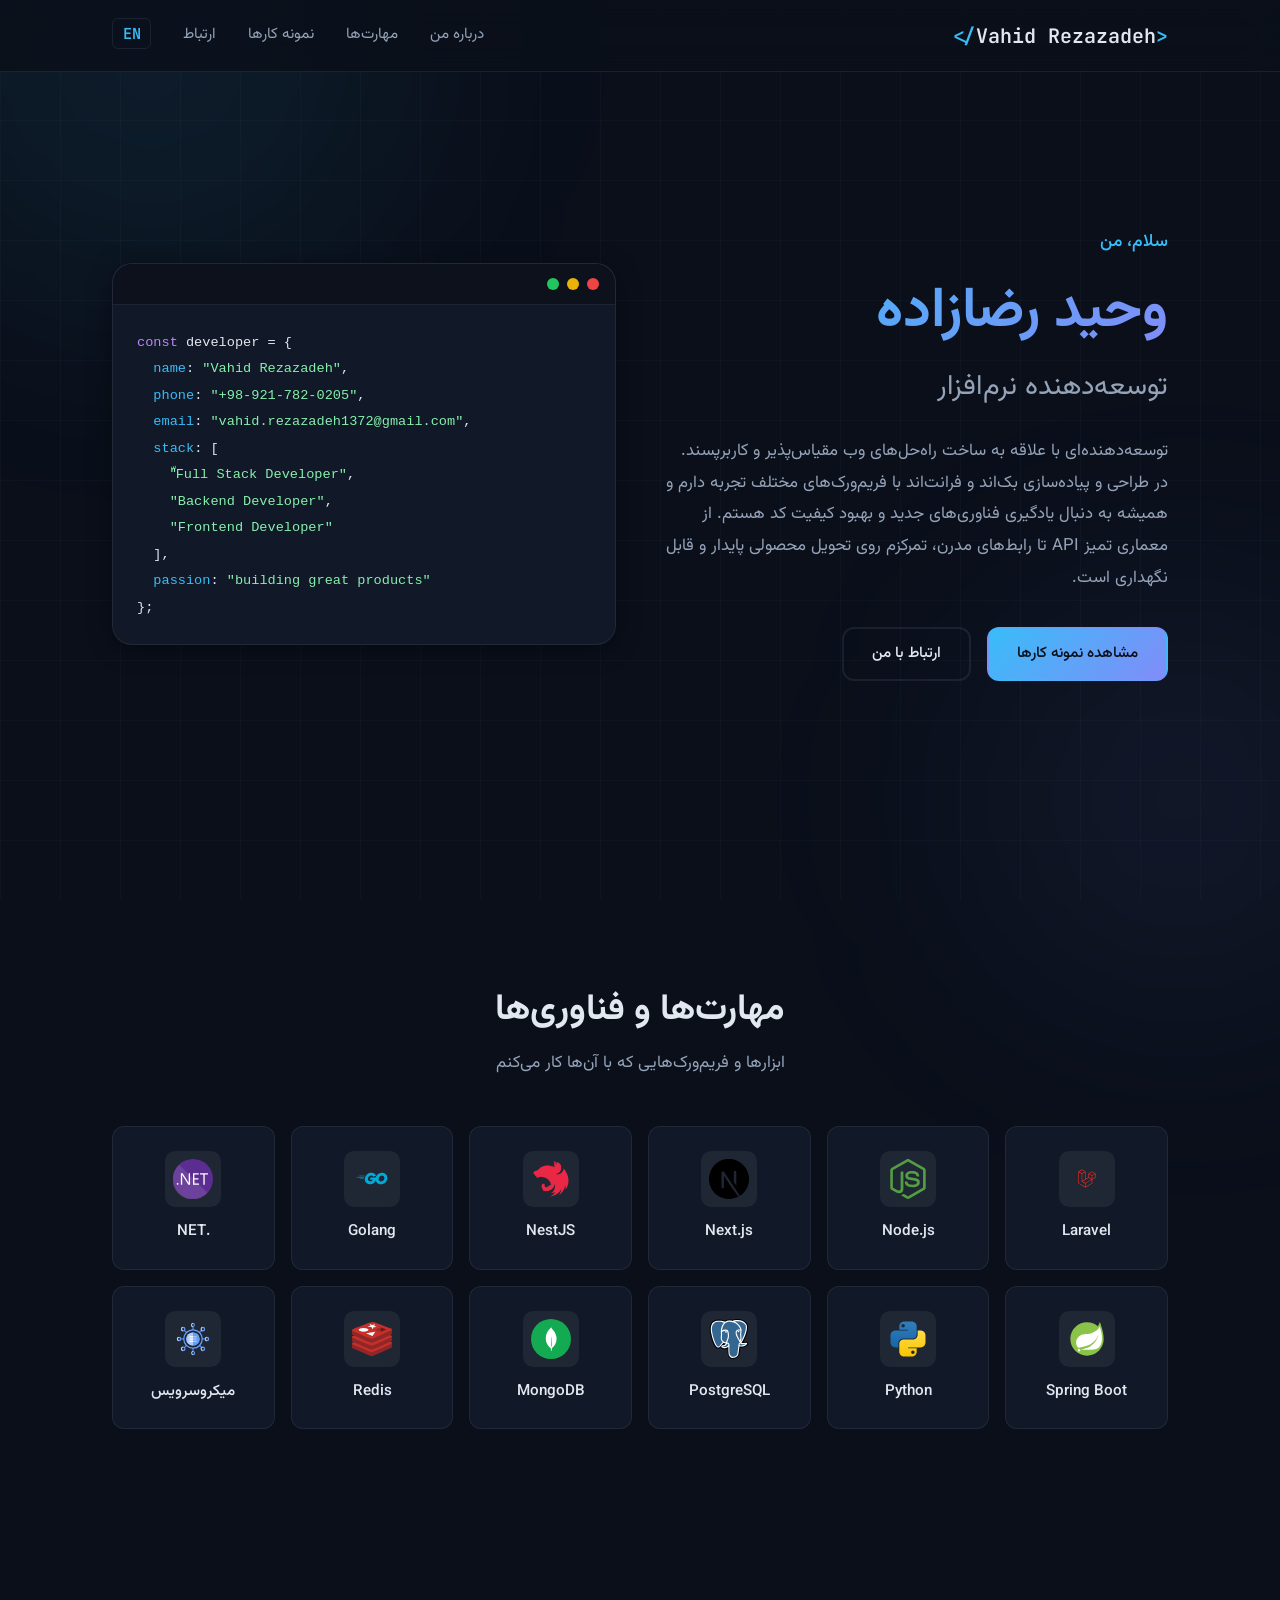
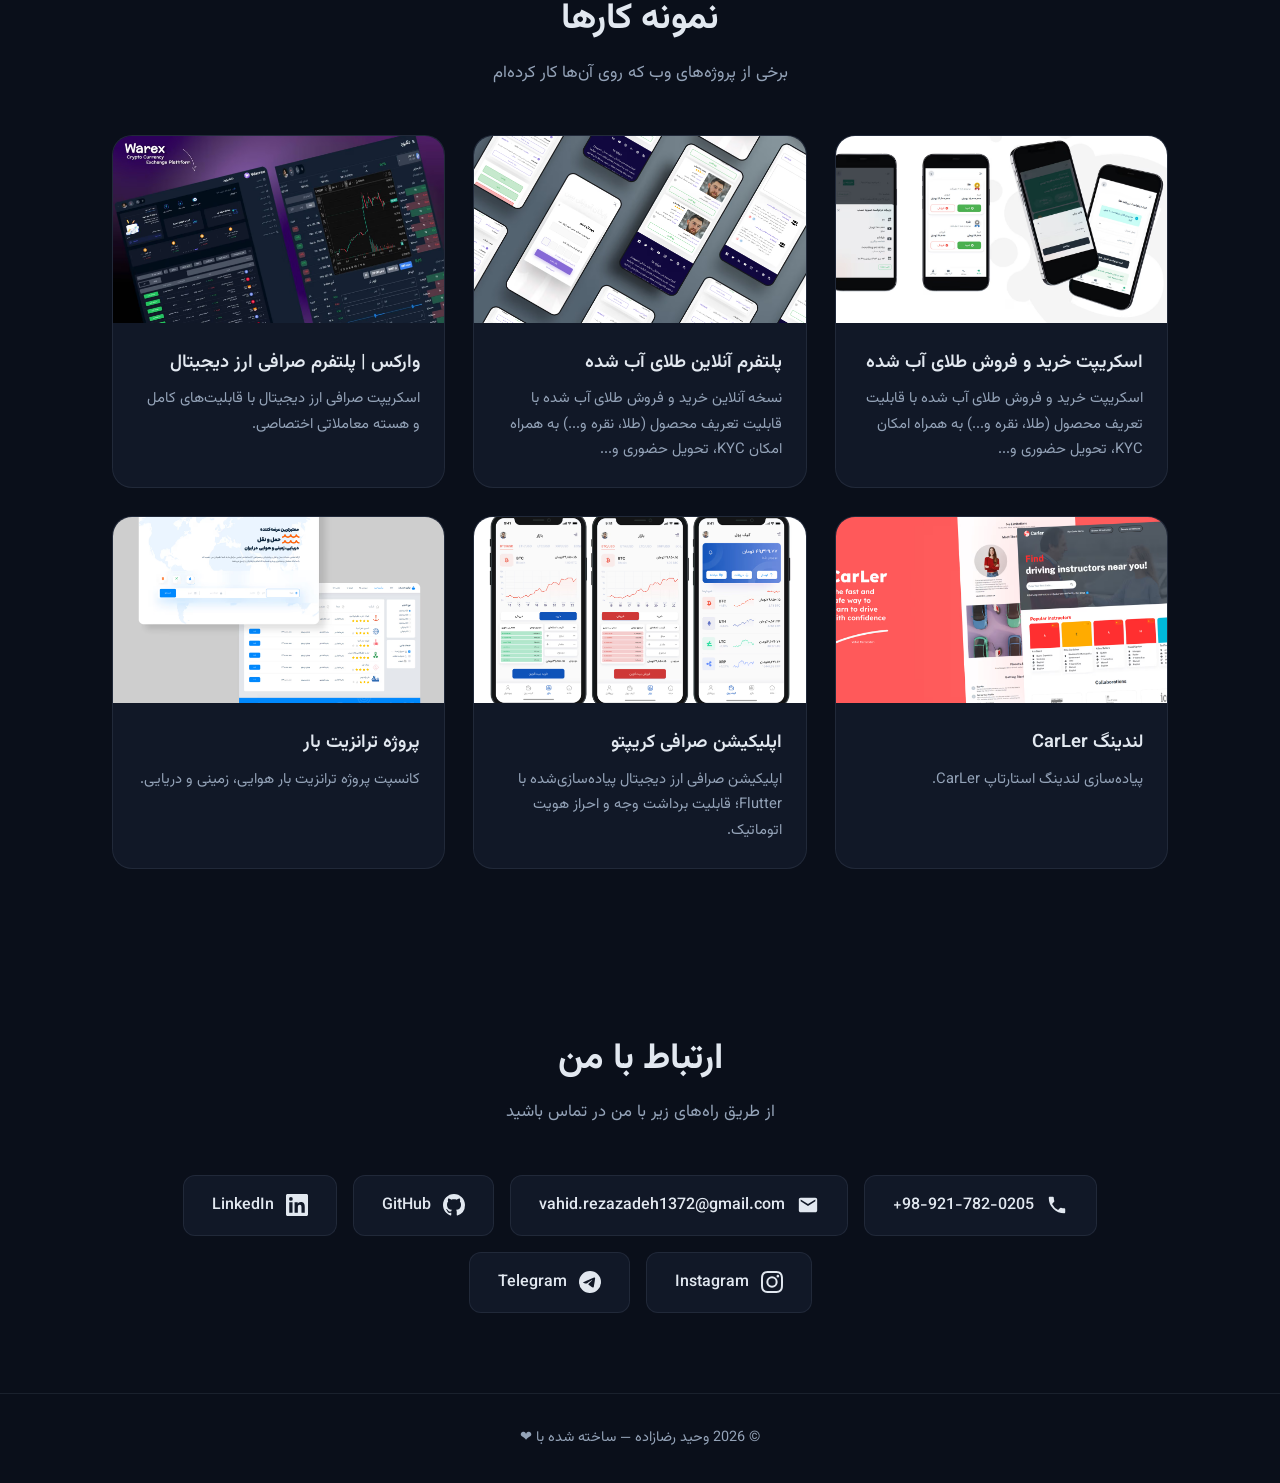
<file: index.html>
<!DOCTYPE html>
<html lang="fa" dir="rtl">
<head>
  <meta charset="UTF-8">
  <meta name="viewport" content="width=device-width, initial-scale=1.0, viewport-fit=cover">
  <meta name="description" content="وحید رضازاده، توسعه‌دهنده نرم‌افزار و برنامه‌نویس فول‌استک. تخصص در Laravel، Node.js، Next.js، Golang، .NET و Java Spring Boot. مشاهده نمونه کارها و راه‌های ارتباطی.">
  <meta name="author" content="وحید رضازاده">
  <meta name="robots" content="index, follow">
  <meta name="theme-color" content="#0a0f1a">
  <title>وحید رضازاده | توسعه‌دهنده و برنامه‌نویس نرم‌افزار</title>

  <link rel="canonical" href="https://vahidrezazadeh.github.io/">
  <link rel="alternate" hreflang="fa" href="https://vahidrezazadeh.github.io/">
  <link rel="alternate" hreflang="en" href="https://vahidrezazadeh.github.io/en/">
  <link rel="alternate" hreflang="x-default" href="https://vahidrezazadeh.github.io/">
  <link rel="icon" href="images/favicon.svg" type="image/svg+xml">
  <link rel="apple-touch-icon" href="images/favicon.svg">

  <meta property="og:type" content="profile">
  <meta property="og:locale" content="fa_IR">
  <meta property="og:locale:alternate" content="en_US">
  <meta property="og:site_name" content="وحید رضازاده">
  <meta property="og:title" content="وحید رضازاده | توسعه‌دهنده و برنامه‌نویس نرم‌افزار">
  <meta property="og:description" content="توسعه‌دهنده فول‌استک با تخصص در Laravel، Node.js، Next.js، Golang، .NET و Spring Boot. نمونه کارها و اطلاعات تماس.">
  <meta property="og:url" content="https://vahidrezazadeh.github.io/">
  <meta property="og:image" content="https://vahidrezazadeh.github.io/images/og-image.svg">
  <meta property="og:image:width" content="1200">
  <meta property="og:image:height" content="630">
  <meta property="og:image:alt" content="وحید رضازاده — توسعه‌دهنده نرم‌افزار">
  <meta property="profile:first_name" content="وحید">
  <meta property="profile:last_name" content="رضازاده">
  <meta property="profile:username" content="vahidrezazadeh">

  <meta name="twitter:card" content="summary_large_image">
  <meta name="twitter:title" content="وحید رضازاده | توسعه‌دهنده و برنامه‌نویس نرم‌افزار">
  <meta name="twitter:description" content="توسعه‌دهنده فول‌استک با تخصص در Laravel، Node.js، Next.js، Golang، .NET و Spring Boot.">
  <meta name="twitter:image" content="https://vahidrezazadeh.github.io/images/og-image.svg">
  <meta name="twitter:image:alt" content="وحید رضازاده — توسعه‌دهنده نرم‌افزار">

  <link rel="me" href="https://github.com/vahidrezazadeh">
  <link rel="me" href="https://linkedin.com/in/vahidrezazadeh">
  <link rel="me" href="https://instagram.com/vahidrezazadeh.dev">
  <link rel="me" href="https://t.me/vahidrezazadeh">

  <link rel="preconnect" href="https://fonts.googleapis.com">
  <link rel="preconnect" href="https://fonts.gstatic.com" crossorigin>
  <link href="https://fonts.googleapis.com/css2?family=Vazirmatn:wght@300;400;500;600;700&family=JetBrains+Mono:wght@400;500&display=swap" rel="stylesheet">
  <link rel="stylesheet" href="css/style.css">

  <script type="application/ld+json">
  {
    "@context": "https://schema.org",
    "@graph": [
      {
        "@type": "WebSite",
        "@id": "https://vahidrezazadeh.github.io/#website",
        "url": "https://vahidrezazadeh.github.io/",
        "name": "وحید رضازاده",
        "description": "وبسایت شخصی وحید رضازاده، توسعه‌دهنده نرم‌افزار",
        "inLanguage": "fa-IR"
      },
      {
        "@type": "ProfilePage",
        "@id": "https://vahidrezazadeh.github.io/#profile",
        "url": "https://vahidrezazadeh.github.io/",
        "name": "وحید رضازاده | توسعه‌دهنده نرم‌افزار",
        "isPartOf": { "@id": "https://vahidrezazadeh.github.io/#website" },
        "about": { "@id": "https://vahidrezazadeh.github.io/#person" },
        "inLanguage": "fa-IR"
      },
      {
        "@type": "Person",
        "@id": "https://vahidrezazadeh.github.io/#person",
        "name": "وحید رضازاده",
        "alternateName": "Vahid Rezazadeh",
        "url": "https://vahidrezazadeh.github.io/",
        "image": "https://vahidrezazadeh.github.io/images/og-image.svg",
        "jobTitle": "توسعه‌دهنده نرم‌افزار",
        "description": "توسعه‌دهنده فول‌استک با تجربه در Laravel، Node.js، Next.js، Golang، .NET و Java Spring Boot",
        "telephone": "+98-921-782-0205",
        "email": "vahid.rezazadeh1372@gmail.com",
        "knowsAbout": [
          "Laravel",
          "Node.js",
          "Next.js",
          "Golang",
          ".NET",
          "Java Spring Boot",
          "Python",
          "NestJS",
          "PostgreSQL",
          "MongoDB",
          "Redis",
          "Microservices",
          "Web Development",
          "Backend Development",
          "Frontend Development"
        ],
        "sameAs": [
          "https://github.com/vahidrezazadeh",
          "https://linkedin.com/in/vahidrezazadeh",
          "https://instagram.com/vahidrezazadeh.dev",
          "https://t.me/vahidrezazadeh"
        ]
      }
    ]
  }
  </script>
</head>
<body>
  <div class="bg-grid" aria-hidden="true"></div>
  <div class="bg-glow bg-glow--1" aria-hidden="true"></div>
  <div class="bg-glow bg-glow--2" aria-hidden="true"></div>

  <header class="header">
    <nav class="nav container">
      <a href="https://vahidrezazadeh.github.io/" class="logo" aria-label="صفحه اصلی">
        <span class="logo__bracket">&lt;</span>Vahid Rezazadeh<span class="logo__bracket">/&gt;</span>
      </a>
      <button class="nav__toggle" aria-label="منوی ناوبری" aria-expanded="false">
        <span></span>
        <span></span>
        <span></span>
      </button>
      <ul class="nav__links">
        <li><a href="#about">درباره من</a></li>
        <li><a href="#skills">مهارت‌ها</a></li>
        <li><a href="#projects">نمونه کارها</a></li>
        <li><a href="#contact">ارتباط</a></li>
        <li><a href="en" class="lang-switch" hreflang="en" lang="en">EN</a></li>
      </ul>
    </nav>
  </header>

  <main>
    <section class="hero container">
      <div class="hero__content">
        <p class="hero__greeting">سلام، من</p>
        <h1 class="hero__name">وحید رضازاده</h1>
        <p class="hero__role">توسعه‌دهنده نرم‌افزار</p>
        <p class="hero__intro" id="about">
          توسعه‌دهنده‌ای با علاقه به ساخت راه‌حل‌های وب مقیاس‌پذیر و کاربرپسند. در طراحی و پیاده‌سازی
          بک‌اند و فرانت‌اند با فریم‌ورک‌های مختلف تجربه دارم و همیشه به دنبال یادگیری فناوری‌های جدید
          و بهبود کیفیت کد هستم. از معماری تمیز API تا رابط‌های مدرن، تمرکزم روی تحویل محصولی پایدار
          و قابل نگهداری است.
        </p>
        <div class="hero__actions">
          <a href="#projects" class="btn btn--primary">مشاهده نمونه کارها</a>
          <a href="#contact" class="btn btn--outline">ارتباط با من</a>
        </div>
      </div>
      <div class="hero__visual" aria-hidden="true">
        <div class="code-window">
          <div class="code-window__bar">  
            <span></span><span></span><span></span>
          </div>
          <pre class="code-window__body"><code><span class="kw">const</span> developer = {
  <span class="prop">name</span>: <span class="str">"Vahid Rezazadeh"</span>,
  <span class="prop">phone</span>: <span class="str">"+98-921-782-0205"</span>,
  <span class="prop">email</span>: <span class="str">"vahid.rezazadeh1372@gmail.com"</span>,
  <span class="prop">stack</span>: [
    <span class="str">"ّFull Stack Developer"</span>,
    <span class="str">"Backend Developer"</span>,
    <span class="str">"Frontend Developer"</span>
  ],
  <span class="prop">passion</span>: <span class="str">"building great products"</span>
};</code></pre>
        </div>
      </div>
    </section>

    <section class="skills section" id="skills">
      <div class="container">
        <h2 class="section__title">مهارت‌ها و فناوری‌ها</h2>
        <p class="section__subtitle">ابزارها و فریم‌ورک‌هایی که با آن‌ها کار می‌کنم</p>
        <ul class="skills__grid">
          <li class="skill-card">
            <div class="skill-card__icon">
              <img src="images/skills/laravel.svg" alt="Laravel" width="48" height="48" loading="lazy">
            </div>
            <span class="skill-card__name">Laravel</span>
          </li>
          <li class="skill-card">
            <div class="skill-card__icon">
              <img src="images/skills/nodejs.svg" alt="Node.js" width="48" height="48" loading="lazy">
            </div>
            <span class="skill-card__name">Node.js</span>
          </li>
          <li class="skill-card">
            <div class="skill-card__icon">
              <img src="images/skills/nextjs.svg" alt="Next.js" width="48" height="48" loading="lazy">
            </div>
            <span class="skill-card__name">Next.js</span>
          </li>
          <li class="skill-card">
            <div class="skill-card__icon">
              <img src="images/skills/nestjs.svg" alt="NestJS" width="48" height="48" loading="lazy">
            </div>
            <span class="skill-card__name">NestJS</span>
          </li>
          <li class="skill-card">
            <div class="skill-card__icon">
              <img src="images/skills/golang.svg" alt="Golang" width="48" height="48" loading="lazy">
            </div>
            <span class="skill-card__name">Golang</span>
          </li>
          <li class="skill-card">
            <div class="skill-card__icon">
              <img src="images/skills/dotnet.svg" alt=".NET" width="48" height="48" loading="lazy">
            </div>
            <span class="skill-card__name">.NET</span>
          </li>
          <li class="skill-card">
            <div class="skill-card__icon">
              <img src="images/skills/spring.svg" alt="Spring Boot" width="48" height="48" loading="lazy">
            </div>
            <span class="skill-card__name">Spring Boot</span>
          </li>
          <li class="skill-card">
            <div class="skill-card__icon">
              <img src="images/skills/python.svg" alt="Python" width="48" height="48" loading="lazy">
            </div>
            <span class="skill-card__name">Python</span>
          </li>
          <li class="skill-card">
            <div class="skill-card__icon">
              <img src="images/skills/postgresql.svg" alt="PostgreSQL" width="48" height="48" loading="lazy">
            </div>
            <span class="skill-card__name">PostgreSQL</span>
          </li>
          <li class="skill-card">
            <div class="skill-card__icon">
              <img src="images/skills/mongodb.svg" alt="MongoDB" width="48" height="48" loading="lazy">
            </div>
            <span class="skill-card__name">MongoDB</span>
          </li>
          <li class="skill-card">
            <div class="skill-card__icon">
              <img src="images/skills/redis.svg" alt="Redis" width="48" height="48" loading="lazy">
            </div>
            <span class="skill-card__name">Redis</span>
          </li>
          <li class="skill-card">
            <div class="skill-card__icon">
              <img src="images/skills/microservice.svg" alt="میکروسرویس" width="48" height="48" loading="lazy">
            </div>
            <span class="skill-card__name">میکروسرویس</span>
          </li>
        </ul>
      </div>
    </section>

    <section class="projects section" id="projects">
      <div class="container">
        <h2 class="section__title">نمونه کارها</h2>
        <p class="section__subtitle">برخی از پروژه‌های وب که روی آن‌ها کار کرده‌ام</p>
        <div class="projects__grid">

          <article class="project-card">
            <div class="project-card__image">
              <img src="images/projects/gold.avif" alt="اسکریپت خرید و فروش طلای آب شده" width="600" height="340" loading="lazy">
            </div>
            <div class="project-card__body">
              <h3 class="project-card__title">اسکریپت خرید و فروش طلای آب شده</h3>
              <p class="project-card__desc">
                اسکریپت خرید و فروش طلای آب شده با قابلیت تعریف محصول (طلا، نقره و...) به همراه
                امکان KYC، تحویل حضوری و...
              </p>
            </div>
          </article>

          <article class="project-card">
            <div class="project-card__image">
              <img src="images/projects/online.avif" alt="پلتفرم آنلاین خرید و فروش طلای آب شده" width="600" height="340" loading="lazy">
            </div>
            <div class="project-card__body">
              <h3 class="project-card__title">پلتفرم آنلاین طلای آب شده</h3>
              <p class="project-card__desc">
                نسخه آنلاین خرید و فروش طلای آب شده با قابلیت تعریف محصول (طلا، نقره و...) به همراه
                امکان KYC، تحویل حضوری و...
              </p>
            </div>
          </article>

          <article class="project-card">
            <div class="project-card__image">
              <img src="images/projects/exchange.avif" alt="وارکس — پلتفرم صرافی ارز دیجیتال" width="600" height="340" loading="lazy">
            </div>
            <div class="project-card__body">
              <h3 class="project-card__title">وارکس | پلتفرم صرافی ارز دیجیتال</h3>
              <p class="project-card__desc">
                اسکریپت صرافی ارز دیجیتال با قابلیت‌های کامل و هسته معاملاتی اختصاصی.
              </p>
            </div>
          </article>

          <article class="project-card">
            <div class="project-card__image">
              <img src="images/projects/carler.avif" alt="لندینگ استارتاپ CarLer" width="600" height="340" loading="lazy">
            </div>
            <div class="project-card__body">
              <h3 class="project-card__title">لندینگ CarLer</h3>
              <p class="project-card__desc">
                پیاده‌سازی لندینگ استارتاپ CarLer.
              </p>
            </div>
          </article>

          <article class="project-card">
            <div class="project-card__image">
              <img src="images/projects/exchange-app.avif" alt="اپلیکیشن صرافی کریپتو" width="600" height="340" loading="lazy">
            </div>
            <div class="project-card__body">
              <h3 class="project-card__title">اپلیکیشن صرافی کریپتو</h3>
              <p class="project-card__desc">
                اپلیکیشن صرافی ارز دیجیتال پیاده‌سازی‌شده با Flutter؛ قابلیت برداشت وجه
                و احراز هویت اتوماتیک.
              </p>
            </div>
          </article>

          <article class="project-card">
            <div class="project-card__image">
              <img src="images/projects/transit.avif" alt="پروژه ترانزیت بار" width="600" height="340" loading="lazy">
            </div>
            <div class="project-card__body">
              <h3 class="project-card__title">پروژه ترانزیت بار</h3>
              <p class="project-card__desc">
                کانسپت پروژه ترانزیت بار هوایی، زمینی و دریایی.
              </p>
            </div>
          </article>

        </div>
      </div>
    </section>

    <section class="contact section" id="contact">
      <div class="container">
        <h2 class="section__title">ارتباط با من</h2>
        <p class="section__subtitle">از طریق راه‌های زیر با من در تماس باشید</p>
        <div class="social-links">
          <a href="tel:+989217820205" class="social-link" aria-label="تماس تلفنی">
            <svg viewBox="0 0 24 24" fill="currentColor" aria-hidden="true"><path d="M6.62 10.79a15.05 15.05 0 006.59 6.59l2.2-2.2a1 1 0 011.01-.24 11.36 11.36 0 003.56.57 1 1 0 011 1V20a1 1 0 01-1 1A17 17 0 013 4a1 1 0 011-1h3.5a1 1 0 011 1 11.36 11.36 0 00.57 3.56 1 1 0 01-.25 1.01l-2.2 2.22z"/></svg>
            <span class="ltr">+98-921-782-0205</span>
          </a>
          <a href="mailto:vahid.rezazadeh1372@gmail.com" class="social-link" aria-label="ایمیل">
            <svg viewBox="0 0 24 24" fill="currentColor" aria-hidden="true"><path d="M20 4H4c-1.1 0-2 .9-2 2v12c0 1.1.9 2 2 2h16c1.1 0 2-.9 2-2V6c0-1.1-.9-2-2-2zm0 4l-8 5-8-5V6l8 5 8-5v2z"/></svg>
            <span class="ltr">vahid.rezazadeh1372@gmail.com</span>
          </a>
          <a href="https://github.com/vahidrezazadeh" class="social-link" target="_blank" rel="noopener noreferrer" aria-label="GitHub">
            <svg viewBox="0 0 24 24" fill="currentColor" aria-hidden="true"><path d="M12 0C5.37 0 0 5.37 0 12c0 5.31 3.435 9.795 8.205 11.385.6.105.825-.255.825-.57 0-.285-.015-1.23-.015-2.235-3.015.555-3.795-.735-4.035-1.41-.135-.345-.72-1.41-1.23-1.695-.42-.225-1.02-.78-.015-.795.945-.015 1.62.87 1.845 1.23 1.08 1.815 2.805 1.305 3.495.99.105-.78.42-1.305.765-1.605-2.67-.3-5.46-1.335-5.46-5.925 0-1.305.465-2.385 1.23-3.225-.12-.3-.54-1.53.12-3.18 0 0 1.005-.315 3.3 1.23.96-.27 1.98-.405 3-.405s2.04.135 3 .405c2.295-1.56 3.3-1.23 3.3-1.23.66 1.65.24 2.88.12 3.18.765.84 1.23 1.905 1.23 3.225 0 4.605-2.805 5.625-5.475 5.925.435.375.81 1.095.81 2.22 0 1.605-.015 2.895-.015 3.3 0 .315.225.69.825.57A12.02 12.02 0 0024 12c0-6.63-5.37-12-12-12z"/></svg>
            <span>GitHub</span>
          </a>
          <a href="https://linkedin.com/in/vahidrezazadeh" class="social-link" target="_blank" rel="noopener noreferrer" aria-label="LinkedIn">
            <svg viewBox="0 0 24 24" fill="currentColor" aria-hidden="true"><path d="M20.447 20.452h-3.554v-5.569c0-1.328-.027-3.037-1.852-3.037-1.853 0-2.136 1.445-2.136 2.939v5.667H9.351V9h3.414v1.561h.046c.477-.9 1.637-1.85 3.37-1.85 3.601 0 4.267 2.37 4.267 5.455v6.286zM5.337 7.433a2.062 2.062 0 01-2.063-2.065 2.064 2.064 0 112.063 2.065zm1.782 13.019H3.555V9h3.564v11.452zM22.225 0H1.771C.792 0 0 .774 0 1.729v20.542C0 23.227.792 24 1.771 24h20.451C23.2 24 24 23.227 24 22.271V1.729C24 .774 23.2 0 22.222 0h.003z"/></svg>
            <span>LinkedIn</span>
          </a>
          <a href="https://instagram.com/vahidrezazadeh.dev" class="social-link" target="_blank" rel="noopener noreferrer" aria-label="Instagram">
            <svg viewBox="0 0 24 24" fill="currentColor" aria-hidden="true"><path d="M12 2.163c3.204 0 3.584.012 4.85.07 3.252.148 4.771 1.691 4.919 4.919.058 1.265.069 1.645.069 4.849 0 3.205-.012 3.584-.069 4.849-.149 3.225-1.664 4.771-4.919 4.919-1.266.058-1.644.07-4.85.07-3.204 0-3.584-.012-4.849-.07-3.26-.149-4.771-1.699-4.919-4.92-.058-1.265-.07-1.644-.07-4.849 0-3.204.013-3.583.07-4.849.149-3.227 1.664-4.771 4.919-4.919 1.266-.057 1.645-.069 4.849-.069zM12 0C8.741 0 8.333.014 7.053.072 2.695.272.273 2.69.073 7.052.014 8.333 0 8.741 0 12c0 3.259.014 3.668.072 4.948.2 4.358 2.618 6.78 6.98 6.98C8.333 23.986 8.741 24 12 24c3.259 0 3.668-.014 4.948-.072 4.354-.2 6.782-2.618 6.979-6.98.059-1.28.073-1.689.073-4.948 0-3.259-.014-3.667-.072-4.947-.196-4.354-2.617-6.78-6.979-6.98C15.668.014 15.259 0 12 0zm0 5.838a6.162 6.162 0 100 12.324 6.162 6.162 0 000-12.324zM12 16a4 4 0 110-8 4 4 0 010 8zm6.406-11.845a1.44 1.44 0 100 2.881 1.44 1.44 0 000-2.881z"/></svg>
            <span>Instagram</span>
          </a>
          <a href="https://t.me/vahidrezazadeh" class="social-link" target="_blank" rel="noopener noreferrer" aria-label="Telegram">
            <svg viewBox="0 0 24 24" fill="currentColor" aria-hidden="true"><path d="M11.944 0A12 12 0 000 12a12 12 0 0012 12 12 12 0 0012-12A12 12 0 0012 0a12 12 0 00-.056 0zm4.962 7.224c.1-.002.321.023.465.14a.506.506 0 01.171.325c.016.093.036.306.02.472-.18 1.898-.962 6.502-1.36 8.627-.168.9-.499 1.201-.82 1.23-.696.065-1.225-.46-1.9-.902-1.056-.693-1.653-1.124-2.678-1.8-1.185-.78-.417-1.21.258-1.91.177-.184 3.247-2.977 3.307-3.23.007-.032.014-.15-.056-.212s-.174-.041-.249-.024c-.106.024-1.793 1.14-5.061 3.345-.48.33-.913.49-1.302.48-.428-.008-1.252-.241-1.865-.44-.752-.245-1.349-.374-1.297-.789.027-.216.325-.437.893-.663 3.498-1.524 5.83-2.529 6.998-3.014 3.332-1.386 4.025-1.627 4.476-1.635z"/></svg>
            <span>Telegram</span>
          </a>
        </div>
      </div>
    </section>
  </main>

  <footer class="footer">
    <div class="container">
      <p>&copy; <span id="year"></span> وحید رضازاده — ساخته شده با ❤️</p>
    </div>
  </footer>

  <script src="js/main.js"></script>
</body>
</html>
</file>
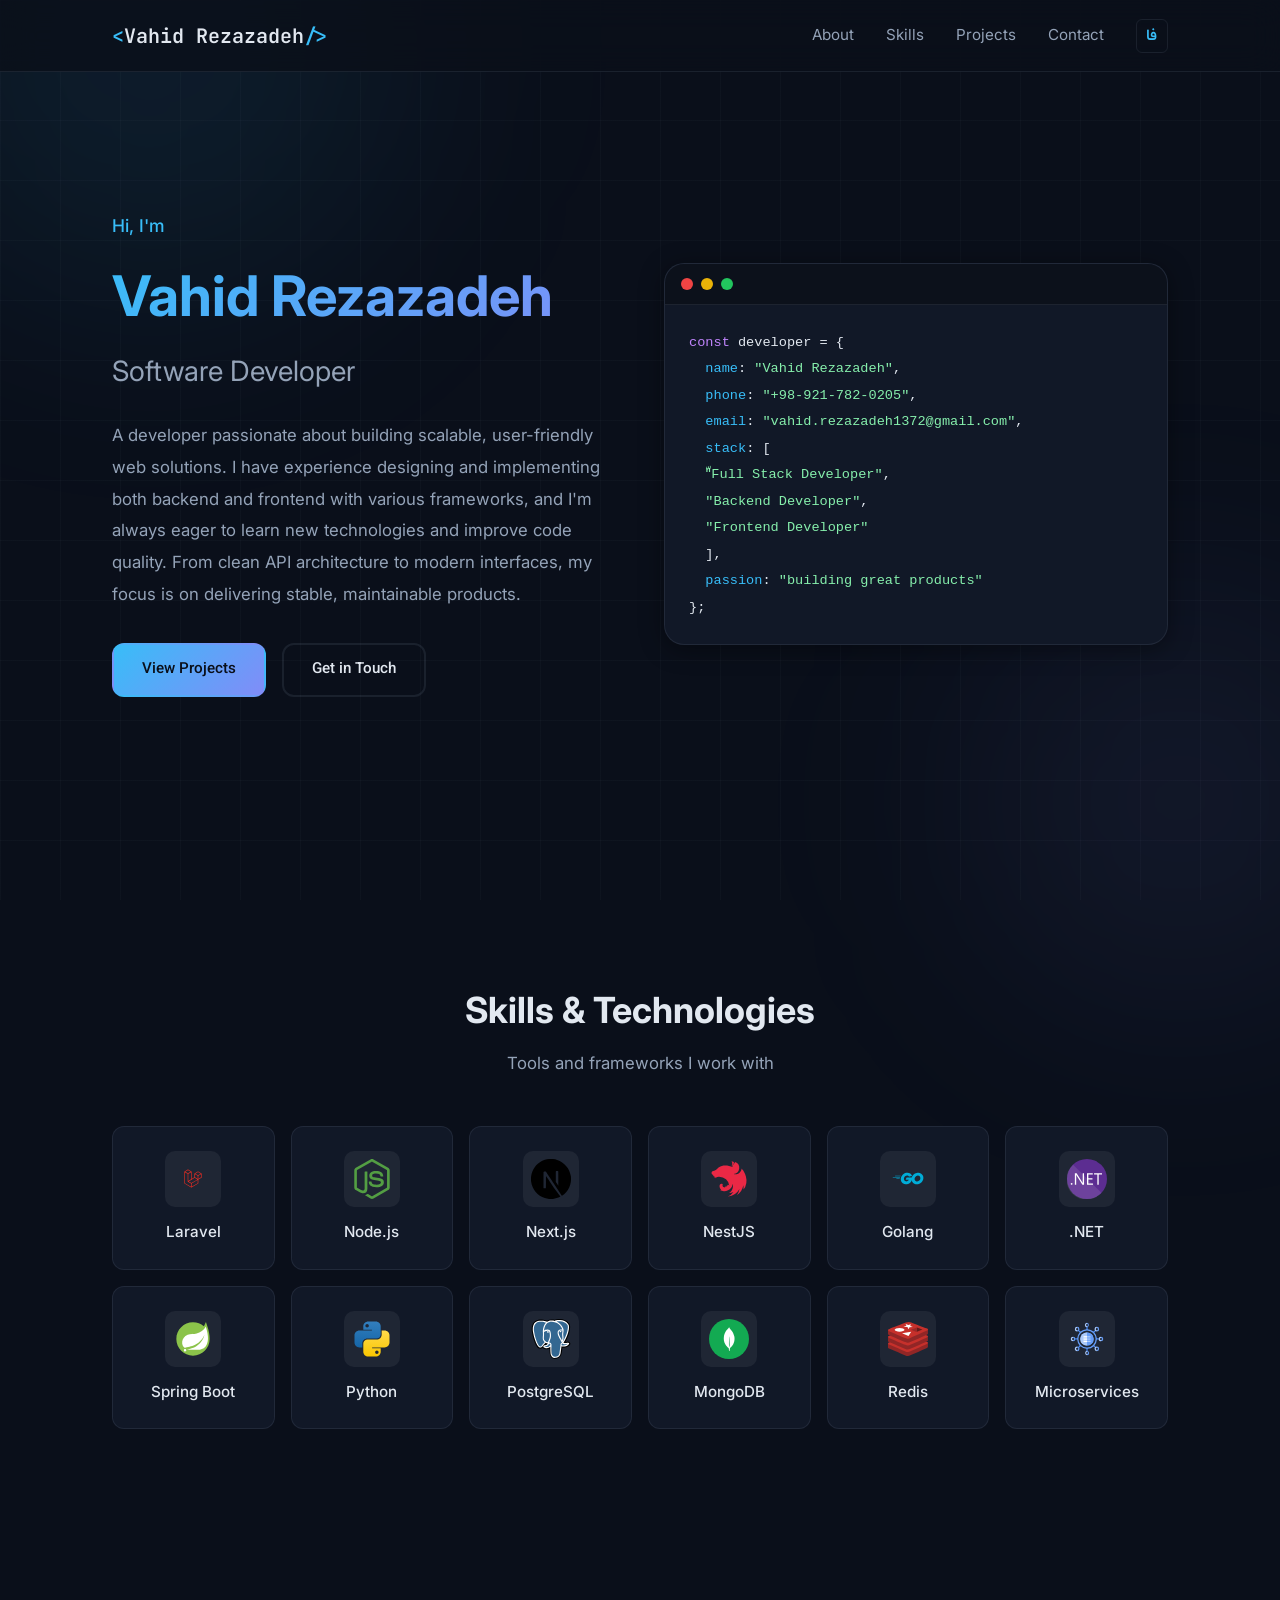
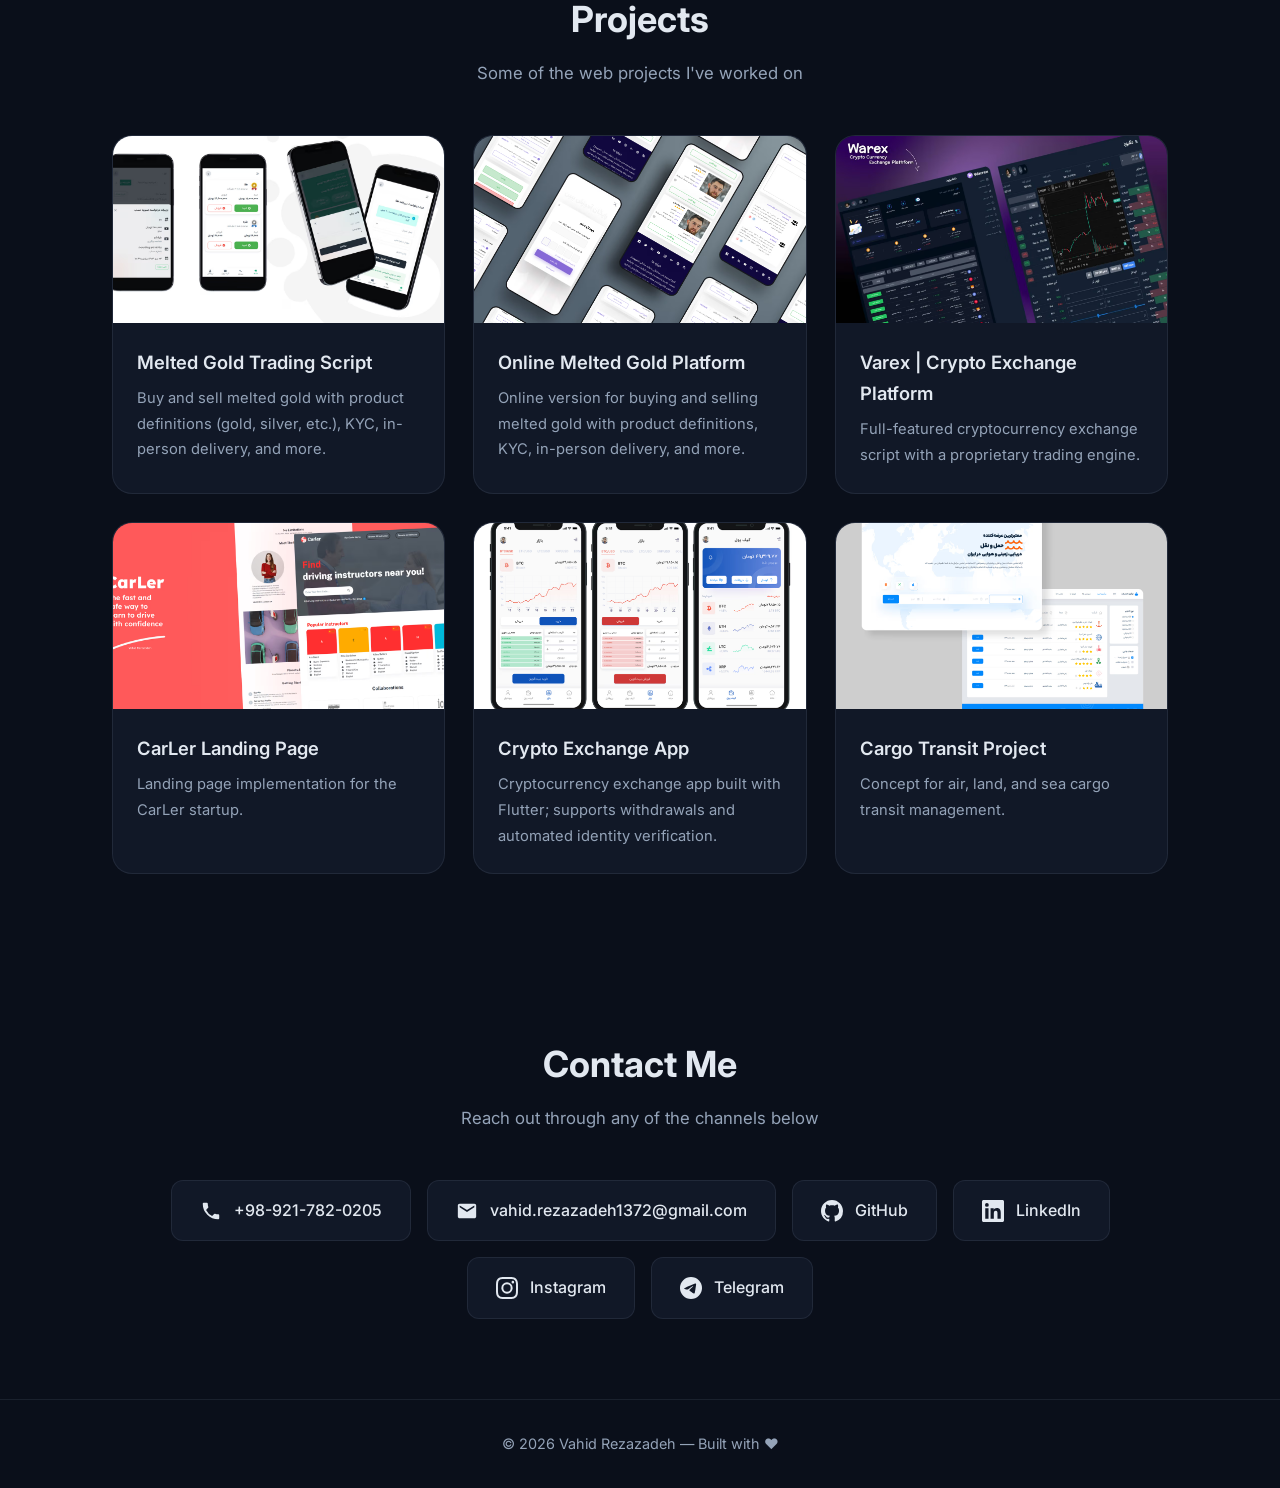
<file: en/index.html>
<!DOCTYPE html>
<html lang="en" dir="ltr">
<head>
  <meta charset="UTF-8">
  <meta name="viewport" content="width=device-width, initial-scale=1.0, viewport-fit=cover">
  <meta name="description" content="Vahid Rezazadeh — Full-stack software developer specializing in Laravel, Node.js, Next.js, Golang, .NET, and Java Spring Boot. View portfolio projects and contact information.">
  <meta name="author" content="Vahid Rezazadeh">
  <meta name="robots" content="index, follow">
  <meta name="theme-color" content="#0a0f1a">
  <title>Vahid Rezazadeh | Software Developer & Programmer</title>

  <link rel="canonical" href="https://vahidrezazadeh.github.io/en/">
  <link rel="alternate" hreflang="fa" href="https://vahidrezazadeh.github.io/">
  <link rel="alternate" hreflang="en" href="https://vahidrezazadeh.github.io/en/">
  <link rel="alternate" hreflang="x-default" href="https://vahidrezazadeh.github.io/">
  <link rel="icon" href="../images/favicon.svg" type="image/svg+xml">
  <link rel="apple-touch-icon" href="../images/favicon.svg">

  <meta property="og:type" content="profile">
  <meta property="og:locale" content="en_US">
  <meta property="og:locale:alternate" content="fa_IR">
  <meta property="og:site_name" content="Vahid Rezazadeh">
  <meta property="og:title" content="Vahid Rezazadeh | Software Developer & Programmer">
  <meta property="og:description" content="Full-stack developer with expertise in Laravel, Node.js, Next.js, Golang, .NET, and Spring Boot. Portfolio and contact details.">
  <meta property="og:url" content="https://vahidrezazadeh.github.io/en/">
  <meta property="og:image" content="https://vahidrezazadeh.github.io/images/og-image.svg">
  <meta property="og:image:width" content="1200">
  <meta property="og:image:height" content="630">
  <meta property="og:image:alt" content="Vahid Rezazadeh — Software Developer">
  <meta property="profile:first_name" content="Vahid">
  <meta property="profile:last_name" content="Rezazadeh">
  <meta property="profile:username" content="vahidrezazadeh">

  <meta name="twitter:card" content="summary_large_image">
  <meta name="twitter:title" content="Vahid Rezazadeh | Software Developer & Programmer">
  <meta name="twitter:description" content="Full-stack developer with expertise in Laravel, Node.js, Next.js, Golang, .NET, and Spring Boot.">
  <meta name="twitter:image" content="https://vahidrezazadeh.github.io/images/og-image.svg">
  <meta name="twitter:image:alt" content="Vahid Rezazadeh — Software Developer">

  <link rel="me" href="https://github.com/vahidrezazadeh">
  <link rel="me" href="https://linkedin.com/in/vahidrezazadeh">
  <link rel="me" href="https://instagram.com/vahidrezazadeh.dev">
  <link rel="me" href="https://t.me/vahidrezazadeh">

  <link rel="preconnect" href="https://fonts.googleapis.com">
  <link rel="preconnect" href="https://fonts.gstatic.com" crossorigin>
  <link href="https://fonts.googleapis.com/css2?family=Inter:wght@400;500;600;700&family=JetBrains+Mono:wght@400;500&family=Vazirmatn:wght@600&display=swap" rel="stylesheet">
  <link rel="stylesheet" href="../css/style.css">

  <script type="application/ld+json">
  {
    "@context": "https://schema.org",
    "@graph": [
      {
        "@type": "WebSite",
        "@id": "https://vahidrezazadeh.github.io/en/#website",
        "url": "https://vahidrezazadeh.github.io/en/",
        "name": "Vahid Rezazadeh",
        "description": "Personal website of Vahid Rezazadeh, software developer",
        "inLanguage": "en-US"
      },
      {
        "@type": "ProfilePage",
        "@id": "https://vahidrezazadeh.github.io/en/#profile",
        "url": "https://vahidrezazadeh.github.io/en/",
        "name": "Vahid Rezazadeh | Software Developer",
        "isPartOf": { "@id": "https://vahidrezazadeh.github.io/en/#website" },
        "about": { "@id": "https://vahidrezazadeh.github.io/en/#person" },
        "inLanguage": "en-US"
      },
      {
        "@type": "Person",
        "@id": "https://vahidrezazadeh.github.io/en/#person",
        "name": "Vahid Rezazadeh",
        "alternateName": "وحید رضازاده",
        "url": "https://vahidrezazadeh.github.io/en/",
        "image": "https://vahidrezazadeh.github.io/images/og-image.svg",
        "jobTitle": "Software Developer",
        "description": "Full-stack developer experienced in Laravel, Node.js, Next.js, Golang, .NET, and Java Spring Boot",
        "telephone": "+98-921-782-0205",
        "email": "vahid.rezazadeh1372@gmail.com",
        "knowsAbout": [
          "Laravel",
          "Node.js",
          "Next.js",
          "Golang",
          ".NET",
          "Java Spring Boot",
          "Python",
          "NestJS",
          "PostgreSQL",
          "MongoDB",
          "Redis",
          "Microservices",
          "Web Development",
          "Backend Development",
          "Frontend Development"
        ],
        "sameAs": [
          "https://github.com/vahidrezazadeh",
          "https://linkedin.com/in/vahidrezazadeh",
          "https://instagram.com/vahidrezazadeh.dev",
          "https://t.me/vahidrezazadeh"
        ]
      }
    ]
  }
  </script>
</head>
<body>
  <div class="bg-grid" aria-hidden="true"></div>
  <div class="bg-glow bg-glow--1" aria-hidden="true"></div>
  <div class="bg-glow bg-glow--2" aria-hidden="true"></div>

  <header class="header">
    <nav class="nav container">
      <a href="https://vahidrezazadeh.github.io/en/" class="logo" aria-label="Home">
        <span class="logo__bracket">&lt;</span>Vahid Rezazadeh<span class="logo__bracket">/&gt;</span>
      </a>
      <button class="nav__toggle" aria-label="Navigation menu" aria-expanded="false">
        <span></span>
        <span></span>
        <span></span>
      </button>
      <ul class="nav__links">
        <li><a href="#about">About</a></li>
        <li><a href="#skills">Skills</a></li>
        <li><a href="#projects">Projects</a></li>
        <li><a href="#contact">Contact</a></li>
        <li><a href="../" class="lang-switch" hreflang="fa" lang="fa">فا</a></li>
      </ul>
    </nav>
  </header>

  <main>
    <section class="hero container">
      <div class="hero__content">
        <p class="hero__greeting">Hi, I'm</p>
        <h1 class="hero__name">Vahid Rezazadeh</h1>
        <p class="hero__role">Software Developer</p>
        <p class="hero__intro" id="about">
          A developer passionate about building scalable, user-friendly web solutions. I have experience
          designing and implementing both backend and frontend with various frameworks, and I'm always
          eager to learn new technologies and improve code quality. From clean API architecture to modern
          interfaces, my focus is on delivering stable, maintainable products.
        </p>
        <div class="hero__actions">
          <a href="#projects" class="btn btn--primary">View Projects</a>
          <a href="#contact" class="btn btn--outline">Get in Touch</a>
        </div>
      </div>
      <div class="hero__visual" aria-hidden="true">
        <div class="code-window">
          <div class="code-window__bar">
            <span></span><span></span><span></span>
          </div>
          <pre class="code-window__body"><code><span class="kw">const</span> developer = {
  <span class="prop">name</span>: <span class="str">"Vahid Rezazadeh"</span>,
  <span class="prop">phone</span>: <span class="str">"+98-921-782-0205"</span>,
  <span class="prop">email</span>: <span class="str">"vahid.rezazadeh1372@gmail.com"</span>,
  <span class="prop">stack</span>: [
  <span class="str">"ّFull Stack Developer"</span>,
  <span class="str">"Backend Developer"</span>,
  <span class="str">"Frontend Developer"</span>
  ],
  <span class="prop">passion</span>: <span class="str">"building great products"</span>
};</code></pre>
        </div>
      </div>
    </section>

    <section class="skills section" id="skills">
      <div class="container">
        <h2 class="section__title">Skills & Technologies</h2>
        <p class="section__subtitle">Tools and frameworks I work with</p>
        <ul class="skills__grid">
          <li class="skill-card">
            <div class="skill-card__icon">
              <img src="../images/skills/laravel.svg" alt="Laravel" width="48" height="48" loading="lazy">
            </div>
            <span class="skill-card__name">Laravel</span>
          </li>
          <li class="skill-card">
            <div class="skill-card__icon">
              <img src="../images/skills/nodejs.svg" alt="Node.js" width="48" height="48" loading="lazy">
            </div>
            <span class="skill-card__name">Node.js</span>
          </li>
          <li class="skill-card">
            <div class="skill-card__icon">
              <img src="../images/skills/nextjs.svg" alt="Next.js" width="48" height="48" loading="lazy">
            </div>
            <span class="skill-card__name">Next.js</span>
          </li>
          <li class="skill-card">
            <div class="skill-card__icon">
              <img src="../images/skills/nestjs.svg" alt="NestJS" width="48" height="48" loading="lazy">
            </div>
            <span class="skill-card__name">NestJS</span>
          </li>
          <li class="skill-card">
            <div class="skill-card__icon">
              <img src="../images/skills/golang.svg" alt="Golang" width="48" height="48" loading="lazy">
            </div>
            <span class="skill-card__name">Golang</span>
          </li>
          <li class="skill-card">
            <div class="skill-card__icon">
              <img src="../images/skills/dotnet.svg" alt=".NET" width="48" height="48" loading="lazy">
            </div>
            <span class="skill-card__name">.NET</span>
          </li>
          <li class="skill-card">
            <div class="skill-card__icon">
              <img src="../images/skills/spring.svg" alt="Spring Boot" width="48" height="48" loading="lazy">
            </div>
            <span class="skill-card__name">Spring Boot</span>
          </li>
          <li class="skill-card">
            <div class="skill-card__icon">
              <img src="../images/skills/python.svg" alt="Python" width="48" height="48" loading="lazy">
            </div>
            <span class="skill-card__name">Python</span>
          </li>
          <li class="skill-card">
            <div class="skill-card__icon">
              <img src="../images/skills/postgresql.svg" alt="PostgreSQL" width="48" height="48" loading="lazy">
            </div>
            <span class="skill-card__name">PostgreSQL</span>
          </li>
          <li class="skill-card">
            <div class="skill-card__icon">
              <img src="../images/skills/mongodb.svg" alt="MongoDB" width="48" height="48" loading="lazy">
            </div>
            <span class="skill-card__name">MongoDB</span>
          </li>
          <li class="skill-card">
            <div class="skill-card__icon">
              <img src="../images/skills/redis.svg" alt="Redis" width="48" height="48" loading="lazy">
            </div>
            <span class="skill-card__name">Redis</span>
          </li>
          <li class="skill-card">
            <div class="skill-card__icon">
              <img src="../images/skills/microservice.svg" alt="Microservices" width="48" height="48" loading="lazy">
            </div>
            <span class="skill-card__name">Microservices</span>
          </li>
        </ul>
      </div>
    </section>

    <section class="projects section" id="projects">
      <div class="container">
        <h2 class="section__title">Projects</h2>
        <p class="section__subtitle">Some of the web projects I've worked on</p>
        <div class="projects__grid">

          <article class="project-card">
            <div class="project-card__image">
              <img src="../images/projects/gold.avif" alt="Melted gold trading script" width="600" height="340" loading="lazy">
            </div>
            <div class="project-card__body">
              <h3 class="project-card__title">Melted Gold Trading Script</h3>
              <p class="project-card__desc">
                Buy and sell melted gold with product definitions (gold, silver, etc.),
                KYC, in-person delivery, and more.
              </p>
            </div>
          </article>

          <article class="project-card">
            <div class="project-card__image">
              <img src="../images/projects/online.avif" alt="Online melted gold trading platform" width="600" height="340" loading="lazy">
            </div>
            <div class="project-card__body">
              <h3 class="project-card__title">Online Melted Gold Platform</h3>
              <p class="project-card__desc">
                Online version for buying and selling melted gold with product definitions,
                KYC, in-person delivery, and more.
              </p>
            </div>
          </article>

          <article class="project-card">
            <div class="project-card__image">
              <img src="../images/projects/exchange.avif" alt="Varex — cryptocurrency exchange platform" width="600" height="340" loading="lazy">
            </div>
            <div class="project-card__body">
              <h3 class="project-card__title">Varex | Crypto Exchange Platform</h3>
              <p class="project-card__desc">
                Full-featured cryptocurrency exchange script with a proprietary trading engine.
              </p>
            </div>
          </article>

          <article class="project-card">
            <div class="project-card__image">
              <img src="../images/projects/carler.avif" alt="CarLer startup landing page" width="600" height="340" loading="lazy">
            </div>
            <div class="project-card__body">
              <h3 class="project-card__title">CarLer Landing Page</h3>
              <p class="project-card__desc">
                Landing page implementation for the CarLer startup.
              </p>
            </div>
          </article>

          <article class="project-card">
            <div class="project-card__image">
              <img src="../images/projects/exchange-app.avif" alt="Crypto exchange mobile app" width="600" height="340" loading="lazy">
            </div>
            <div class="project-card__body">
              <h3 class="project-card__title">Crypto Exchange App</h3>
              <p class="project-card__desc">
                Cryptocurrency exchange app built with Flutter; supports withdrawals
                and automated identity verification.
              </p>
            </div>
          </article>

          <article class="project-card">
            <div class="project-card__image">
              <img src="../images/projects/transit.avif" alt="Cargo transit project concept" width="600" height="340" loading="lazy">
            </div>
            <div class="project-card__body">
              <h3 class="project-card__title">Cargo Transit Project</h3>
              <p class="project-card__desc">
                Concept for air, land, and sea cargo transit management.
              </p>
            </div>
          </article>

        </div>
      </div>
    </section>

    <section class="contact section" id="contact">
      <div class="container">
        <h2 class="section__title">Contact Me</h2>
        <p class="section__subtitle">Reach out through any of the channels below</p>
        <div class="social-links">
          <a href="tel:+989217820205" class="social-link" aria-label="Phone call">
            <svg viewBox="0 0 24 24" fill="currentColor" aria-hidden="true"><path d="M6.62 10.79a15.05 15.05 0 006.59 6.59l2.2-2.2a1 1 0 011.01-.24 11.36 11.36 0 003.56.57 1 1 0 011 1V20a1 1 0 01-1 1A17 17 0 013 4a1 1 0 011-1h3.5a1 1 0 011 1 11.36 11.36 0 00.57 3.56 1 1 0 01-.25 1.01l-2.2 2.22z"/></svg>
            <span>+98-921-782-0205</span>
          </a>
          <a href="mailto:vahid.rezazadeh1372@gmail.com" class="social-link" aria-label="Email">
            <svg viewBox="0 0 24 24" fill="currentColor" aria-hidden="true"><path d="M20 4H4c-1.1 0-2 .9-2 2v12c0 1.1.9 2 2 2h16c1.1 0 2-.9 2-2V6c0-1.1-.9-2-2-2zm0 4l-8 5-8-5V6l8 5 8-5v2z"/></svg>
            <span>vahid.rezazadeh1372@gmail.com</span>
          </a>
          <a href="https://github.com/vahidrezazadeh" class="social-link" target="_blank" rel="noopener noreferrer" aria-label="GitHub">
            <svg viewBox="0 0 24 24" fill="currentColor" aria-hidden="true"><path d="M12 0C5.37 0 0 5.37 0 12c0 5.31 3.435 9.795 8.205 11.385.6.105.825-.255.825-.57 0-.285-.015-1.23-.015-2.235-3.015.555-3.795-.735-4.035-1.41-.135-.345-.72-1.41-1.23-1.695-.42-.225-1.02-.78-.015-.795.945-.015 1.62.87 1.845 1.23 1.08 1.815 2.805 1.305 3.495.99.105-.78.42-1.305.765-1.605-2.67-.3-5.46-1.335-5.46-5.925 0-1.305.465-2.385 1.23-3.225-.12-.3-.54-1.53.12-3.18 0 0 1.005-.315 3.3 1.23.96-.27 1.98-.405 3-.405s2.04.135 3 .405c2.295-1.56 3.3-1.23 3.3-1.23.66 1.65.24 2.88.12 3.18.765.84 1.23 1.905 1.23 3.225 0 4.605-2.805 5.625-5.475 5.925.435.375.81 1.095.81 2.22 0 1.605-.015 2.895-.015 3.3 0 .315.225.69.825.57A12.02 12.02 0 0024 12c0-6.63-5.37-12-12-12z"/></svg>
            <span>GitHub</span>
          </a>
          <a href="https://linkedin.com/in/vahidrezazadeh" class="social-link" target="_blank" rel="noopener noreferrer" aria-label="LinkedIn">
            <svg viewBox="0 0 24 24" fill="currentColor" aria-hidden="true"><path d="M20.447 20.452h-3.554v-5.569c0-1.328-.027-3.037-1.852-3.037-1.853 0-2.136 1.445-2.136 2.939v5.667H9.351V9h3.414v1.561h.046c.477-.9 1.637-1.85 3.37-1.85 3.601 0 4.267 2.37 4.267 5.455v6.286zM5.337 7.433a2.062 2.062 0 01-2.063-2.065 2.064 2.064 0 112.063 2.065zm1.782 13.019H3.555V9h3.564v11.452zM22.225 0H1.771C.792 0 0 .774 0 1.729v20.542C0 23.227.792 24 1.771 24h20.451C23.2 24 24 23.227 24 22.271V1.729C24 .774 23.2 0 22.222 0h.003z"/></svg>
            <span>LinkedIn</span>
          </a>
          <a href="https://instagram.com/vahidrezazadeh.dev" class="social-link" target="_blank" rel="noopener noreferrer" aria-label="Instagram">
            <svg viewBox="0 0 24 24" fill="currentColor" aria-hidden="true"><path d="M12 2.163c3.204 0 3.584.012 4.85.07 3.252.148 4.771 1.691 4.919 4.919.058 1.265.069 1.645.069 4.849 0 3.205-.012 3.584-.069 4.849-.149 3.225-1.664 4.771-4.919 4.919-1.266.058-1.644.07-4.85.07-3.204 0-3.584-.012-4.849-.07-3.26-.149-4.771-1.699-4.919-4.92-.058-1.265-.07-1.644-.07-4.849 0-3.204.013-3.583.07-4.849.149-3.227 1.664-4.771 4.919-4.919 1.266-.057 1.645-.069 4.849-.069zM12 0C8.741 0 8.333.014 7.053.072 2.695.272.273 2.69.073 7.052.014 8.333 0 8.741 0 12c0 3.259.014 3.668.072 4.948.2 4.358 2.618 6.78 6.98 6.98C8.333 23.986 8.741 24 12 24c3.259 0 3.668-.014 4.948-.072 4.354-.2 6.782-2.618 6.979-6.98.059-1.28.073-1.689.073-4.948 0-3.259-.014-3.667-.072-4.947-.196-4.354-2.617-6.78-6.979-6.98C15.668.014 15.259 0 12 0zm0 5.838a6.162 6.162 0 100 12.324 6.162 6.162 0 000-12.324zM12 16a4 4 0 110-8 4 4 0 010 8zm6.406-11.845a1.44 1.44 0 100 2.881 1.44 1.44 0 000-2.881z"/></svg>
            <span>Instagram</span>
          </a>
          <a href="https://t.me/vahidrezazadeh" class="social-link" target="_blank" rel="noopener noreferrer" aria-label="Telegram">
            <svg viewBox="0 0 24 24" fill="currentColor" aria-hidden="true"><path d="M11.944 0A12 12 0 000 12a12 12 0 0012 12 12 12 0 0012-12A12 12 0 0012 0a12 12 0 00-.056 0zm4.962 7.224c.1-.002.321.023.465.14a.506.506 0 01.171.325c.016.093.036.306.02.472-.18 1.898-.962 6.502-1.36 8.627-.168.9-.499 1.201-.82 1.23-.696.065-1.225-.46-1.9-.902-1.056-.693-1.653-1.124-2.678-1.8-1.185-.78-.417-1.21.258-1.91.177-.184 3.247-2.977 3.307-3.23.007-.032.014-.15-.056-.212s-.174-.041-.249-.024c-.106.024-1.793 1.14-5.061 3.345-.48.33-.913.49-1.302.48-.428-.008-1.252-.241-1.865-.44-.752-.245-1.349-.374-1.297-.789.027-.216.325-.437.893-.663 3.498-1.524 5.83-2.529 6.998-3.014 3.332-1.386 4.025-1.627 4.476-1.635z"/></svg>
            <span>Telegram</span>
          </a>
        </div>
      </div>
    </section>
  </main>

  <footer class="footer">
    <div class="container">
      <p>&copy; <span id="year"></span> Vahid Rezazadeh — Built with ❤️</p>
    </div>
  </footer>

  <script src="../js/main.js"></script>
</body>
</html>
</file>
<file: css/style.css>
/* ===== Variables ===== */
:root {
  --bg: #0a0f1a;
  --bg-card: #111827;
  --bg-card-hover: #1a2332;
  --border: rgba(148, 163, 184, 0.12);
  --text: #e2e8f0;
  --text-muted: #94a3b8;
  --accent: #38bdf8;
  --accent-2: #818cf8;
  --accent-glow: rgba(56, 189, 248, 0.15);
  --gradient: linear-gradient(135deg, #38bdf8 0%, #818cf8 100%);
  --radius: 12px;
  --radius-lg: 20px;
  --shadow: 0 4px 24px rgba(0, 0, 0, 0.4);
  --transition: 0.25s ease;
  --font: 'Vazirmatn', system-ui, sans-serif;
  --font-mono: 'JetBrains Mono', monospace;
  --header-h: 72px;
  --container-max: 1120px;
  --container-padding: clamp(1.25rem, 5vw, 2rem);
}

/* ===== Reset ===== */
*, *::before, *::after {
  box-sizing: border-box;
  margin: 0;
  padding: 0;
}

html {
  scroll-behavior: smooth;
  scroll-padding-top: var(--header-h);
}

body {
  font-family: var(--font);
  background: var(--bg);
  color: var(--text);
  line-height: 1.7;
  overflow-x: clip;
  -webkit-font-smoothing: antialiased;
}

main {
  overflow-x: clip;
}

img {
  max-width: 100%;
  height: auto;
  display: block;
}

a {
  color: inherit;
  text-decoration: none;
}

ul {
  list-style: none;
}

/* ===== Background ===== */
.bg-grid {
  position: fixed;
  inset: 0;
  background-image:
    linear-gradient(rgba(148, 163, 184, 0.04) 1px, transparent 1px),
    linear-gradient(90deg, rgba(148, 163, 184, 0.04) 1px, transparent 1px);
  background-size: 60px 60px;
  pointer-events: none;
  z-index: 0;
}

.bg-glow {
  position: fixed;
  border-radius: 50%;
  filter: blur(120px);
  pointer-events: none;
  z-index: 0;
}

.bg-glow--1 {
  width: 500px;
  height: 500px;
  background: rgba(56, 189, 248, 0.08);
  top: -200px;
  left: -100px;
}

.bg-glow--2 {
  width: 400px;
  height: 400px;
  background: rgba(129, 140, 248, 0.08);
  bottom: -100px;
  right: -100px;
}

/* ===== Layout ===== */
.container {
  width: 100%;
  max-width: var(--container-max);
  margin-inline: auto;
  padding-left: max(var(--container-padding), env(safe-area-inset-left, 0px));
  padding-right: max(var(--container-padding), env(safe-area-inset-right, 0px));
  position: relative;
  z-index: 1;
}

.section {
  padding-block: 5rem;
}

.section__title {
  font-size: clamp(1.75rem, 4vw, 2.25rem);
  font-weight: 700;
  text-align: center;
  margin-bottom: 0.5rem;
}

.section__subtitle {
  text-align: center;
  color: var(--text-muted);
  margin-bottom: 3rem;
  font-size: 1.05rem;
}

/* ===== Header ===== */
.header {
  position: fixed;
  top: 0;
  left: 0;
  right: 0;
  z-index: 100;
  height: var(--header-h);
  background: rgba(10, 15, 26, 0.8);
  backdrop-filter: blur(16px);
  border-bottom: 1px solid var(--border);
}

.nav {
  display: flex;
  align-items: center;
  justify-content: space-between;
  height: 100%;
}

.logo {
  font-family: var(--font-mono);
  font-size: 1.25rem;
  font-weight: 600;
  color: var(--text);
}

.logo__bracket {
  color: var(--accent);
}

.nav__links {
  display: flex;
  gap: 2rem;
}

.nav__links a {
  font-size: 0.95rem;
  color: var(--text-muted);
  transition: color var(--transition);
  position: relative;
}

.nav__links a::after {
  content: '';
  position: absolute;
  bottom: -4px;
  inset-inline-start: 0;
  width: 0;
  height: 2px;
  background: var(--gradient);
  transition: width var(--transition);
}

.lang-switch {
  font-weight: 600;
  color: var(--accent) !important;
  border: 1px solid var(--border);
  border-radius: 6px;
  padding: 0.25rem 0.6rem !important;
}

.lang-switch[hreflang="en"] {
  font-family: var(--font-mono);
}

.lang-switch[hreflang="fa"] {
  font-family: 'Vazirmatn', Tahoma, sans-serif;
}

.lang-switch::after {
  display: none;
}

html[lang="en"] body {
  font-family: 'Inter', system-ui, -apple-system, sans-serif;
}

.nav__links a:hover {
  color: var(--text);
}

.nav__links a:hover::after {
  width: 100%;
}

.nav__toggle {
  display: none;
  flex-direction: column;
  gap: 5px;
  background: none;
  border: none;
  cursor: pointer;
  padding: 4px;
}

.nav__toggle span {
  display: block;
  width: 24px;
  height: 2px;
  background: var(--text);
  transition: var(--transition);
  border-radius: 2px;
}

.nav__toggle[aria-expanded="true"] span:nth-child(1) {
  transform: rotate(45deg) translate(5px, 5px);
}

.nav__toggle[aria-expanded="true"] span:nth-child(2) {
  opacity: 0;
}

.nav__toggle[aria-expanded="true"] span:nth-child(3) {
  transform: rotate(-45deg) translate(5px, -5px);
}

/* ===== Hero ===== */
.hero {
  display: grid;
  grid-template-columns: 1fr 1fr;
  gap: 3rem;
  align-items: center;
  min-height: 100vh;
  padding-top: var(--header-h);
  padding-bottom: 4rem;
}

.hero > * {
  min-width: 0;
}

.hero__greeting {
  color: var(--accent);
  font-size: 1.1rem;
  font-weight: 500;
  margin-bottom: 0.5rem;
}

.hero__name {
  font-size: clamp(2.5rem, 6vw, 3.5rem);
  font-weight: 700;
  margin-bottom: 0.25rem;
  background: var(--gradient);
  -webkit-background-clip: text;
  -webkit-text-fill-color: transparent;
  background-clip: text;
}

.hero__role {
  font-size: clamp(1.25rem, 3vw, 1.75rem);
  color: var(--text-muted);
  font-weight: 400;
  margin-bottom: 1.5rem;
}

.hero__intro {
  color: var(--text-muted);
  font-size: 1.05rem;
  max-width: 540px;
  margin-bottom: 2rem;
  line-height: 1.9;
}

.hero__actions {
  display: flex;
  flex-wrap: wrap;
  gap: 1rem;
}

.btn {
  display: inline-flex;
  align-items: center;
  justify-content: center;
  padding: 0.75rem 1.75rem;
  border-radius: var(--radius);
  font-family: var(--font);
  font-size: 0.95rem;
  font-weight: 500;
  cursor: pointer;
  transition: var(--transition);
  border: 2px solid transparent;
}

.btn--primary {
  background: var(--gradient);
  color: #0a0f1a;
}

.btn--primary:hover {
  transform: translateY(-2px);
  box-shadow: 0 8px 24px var(--accent-glow);
}

.btn--outline {
  border-color: var(--border);
  color: var(--text);
  background: transparent;
}

.btn--outline:hover {
  border-color: var(--accent);
  color: var(--accent);
}

/* Code window */
.code-window {
  background: var(--bg-card);
  border: 1px solid var(--border);
  border-radius: var(--radius-lg);
  overflow: hidden;
  box-shadow: var(--shadow);
  max-width: 100%;
  min-width: 0;
}

.code-window__bar {
  display: flex;
  gap: 8px;
  padding: 14px 16px;
  background: rgba(0, 0, 0, 0.3);
  border-bottom: 1px solid var(--border);
}

.code-window__bar span {
  width: 12px;
  height: 12px;
  border-radius: 50%;
  background: #374151;
}

.code-window__bar span:nth-child(1) { background: #ef4444; }
.code-window__bar span:nth-child(2) { background: #eab308; }
.code-window__bar span:nth-child(3) { background: #22c55e; }

.code-window__body {
  padding: 1.5rem;
  font-family: var(--font-mono);
  font-size: clamp(0.7rem, 2.8vw, 0.85rem);
  line-height: 1.8;
  direction: ltr;
  text-align: left;
  overflow-x: auto;
  max-width: 100%;
  -webkit-overflow-scrolling: touch;
}

.code-window__body .kw { color: #c084fc; }
.code-window__body .prop { color: #38bdf8; }
.code-window__body .str { color: #86efac; }

/* ===== Skills ===== */
.skills__grid {
  display: grid;
  grid-template-columns: repeat(auto-fit, minmax(min(100%, 140px), 1fr));
  gap: 1rem;
}

.skill-card {
  display: flex;
  flex-direction: column;
  align-items: center;
  gap: 0.75rem;
  padding: 1.5rem 1rem;
  background: var(--bg-card);
  border: 1px solid var(--border);
  border-radius: var(--radius);
  transition: var(--transition);
}

.skill-card:hover {
  background: var(--bg-card-hover);
  border-color: rgba(56, 189, 248, 0.3);
  transform: translateY(-4px);
}

.skill-card__icon {
  width: 56px;
  height: 56px;
  display: flex;
  align-items: center;
  justify-content: center;
  padding: 8px;
  background: rgba(255, 255, 255, 0.06);
  border-radius: 10px;
  line-height: 0;
}

.skill-card__icon img {
  width: 100%;
  height: 100%;
  object-fit: contain;
}

.skill-card__name {
  font-weight: 500;
  font-size: 0.95rem;
}

/* ===== Projects ===== */
.projects__grid {
  display: grid;
  grid-template-columns: repeat(auto-fit, minmax(min(100%, 280px), 1fr));
  gap: 1.75rem;
}

.project-card {
  background: var(--bg-card);
  border: 1px solid var(--border);
  border-radius: var(--radius-lg);
  overflow: hidden;
  transition: var(--transition);
}

.project-card:hover {
  border-color: rgba(56, 189, 248, 0.25);
  transform: translateY(-6px);
  box-shadow: var(--shadow);
}

.project-card__image {
  aspect-ratio: 16 / 9;
  overflow: hidden;
  background: #0d1321;
}

.project-card__image img {
  width: 100%;
  height: 100%;
  object-fit: cover;
  transition: transform 0.4s ease;
}

.project-card:hover .project-card__image img {
  transform: scale(1.05);
}

.project-card__body {
  padding: 1.5rem;
}

.project-card__title {
  font-size: 1.15rem;
  font-weight: 600;
  margin-bottom: 0.5rem;
}

.project-card__desc {
  color: var(--text-muted);
  font-size: 0.92rem;
  line-height: 1.75;
}

/* ===== Social ===== */
.social-links {
  display: flex;
  flex-wrap: wrap;
  justify-content: center;
  gap: 1rem;
  min-width: 0;
}

.social-link {
  display: flex;
  align-items: center;
  gap: 0.75rem;
  padding: 1rem 1.75rem;
  background: var(--bg-card);
  border: 1px solid var(--border);
  border-radius: var(--radius);
  font-weight: 500;
  transition: var(--transition);
}

.social-link svg {
  width: 22px;
  height: 22px;
  flex-shrink: 0;
}

.social-link:hover {
  border-color: var(--accent);
  color: var(--accent);
  transform: translateY(-3px);
  box-shadow: 0 8px 20px var(--accent-glow);
}

/* ===== Footer ===== */
.footer {
  padding: 2rem 0;
  border-top: 1px solid var(--border);
  text-align: center;
  color: var(--text-muted);
  font-size: 0.9rem;
  position: relative;
  z-index: 1;
}

/* ===== Animations ===== */
@keyframes fadeUp {
  from {
    opacity: 0;
    transform: translateY(24px);
  }
  to {
    opacity: 1;
    transform: translateY(0);
  }
}

.hero__content,
.hero__visual,
.skill-card,
.project-card,
.social-link {
  animation: fadeUp 0.6s ease backwards;
}

.hero__visual { animation-delay: 0.15s; }

.skill-card:nth-child(1) { animation-delay: 0.05s; }
.skill-card:nth-child(2) { animation-delay: 0.1s; }
.skill-card:nth-child(3) { animation-delay: 0.15s; }
.skill-card:nth-child(4) { animation-delay: 0.2s; }
.skill-card:nth-child(5) { animation-delay: 0.25s; }
.skill-card:nth-child(6) { animation-delay: 0.3s; }
.skill-card:nth-child(7) { animation-delay: 0.35s; }
.skill-card:nth-child(8) { animation-delay: 0.4s; }
.skill-card:nth-child(9) { animation-delay: 0.45s; }
.skill-card:nth-child(10) { animation-delay: 0.5s; }
.skill-card:nth-child(11) { animation-delay: 0.55s; }
.skill-card:nth-child(12) { animation-delay: 0.6s; }

.project-card:nth-child(1) { animation-delay: 0.05s; }
.project-card:nth-child(2) { animation-delay: 0.1s; }
.project-card:nth-child(3) { animation-delay: 0.15s; }
.project-card:nth-child(4) { animation-delay: 0.2s; }
.project-card:nth-child(5) { animation-delay: 0.25s; }
.project-card:nth-child(6) { animation-delay: 0.3s; }

/* ===== Responsive ===== */
@media (max-width: 900px) {
  .hero {
    grid-template-columns: 1fr;
    text-align: center;
    padding-top: calc(var(--header-h) + 2rem);
    min-height: auto;
  }

  .hero__intro {
    margin-inline: auto;
  }

  .hero__actions {
    justify-content: center;
  }

  .hero__visual {
    order: -1;
    max-width: 480px;
    margin-inline: auto;
  }
}

@media (max-width: 768px) {
  .nav__toggle {
    display: flex;
  }

  .nav__links {
    position: fixed;
    top: var(--header-h);
    right: 0;
    left: 0;
    flex-direction: column;
    align-items: center;
    gap: 0;
    background: rgba(10, 15, 26, 0.97);
    backdrop-filter: blur(16px);
    border-bottom: 1px solid var(--border);
    padding: 1rem 0;
    transform: translateY(-120%);
    opacity: 0;
    visibility: hidden;
    transition: var(--transition);
  }

  .nav__links.is-open {
    transform: translateY(0);
    opacity: 1;
    visibility: visible;
  }

  .nav__links li {
    width: 100%;
    text-align: center;
  }

  .nav__links a {
    display: block;
    padding: 0.85rem 1rem;
  }

  .section {
    padding-block: 3.5rem;
  }

  .social-link {
    flex: 1 1 calc(50% - 0.5rem);
    justify-content: center;
    min-width: 0;
    padding: 1rem 1rem;
  }
}

@media (max-width: 400px) {
  .social-link {
    flex: 1 1 100%;
  }

  .hero__actions {
    flex-direction: column;
    width: 100%;
  }

  .btn {
    width: 100%;
  }
}

@media (prefers-reduced-motion: reduce) {
  *, *::before, *::after {
    animation-duration: 0.01ms !important;
    transition-duration: 0.01ms !important;
  }

  html {
    scroll-behavior: auto;
  }
}

.ltr{
  direction: ltr;
}
</file>
